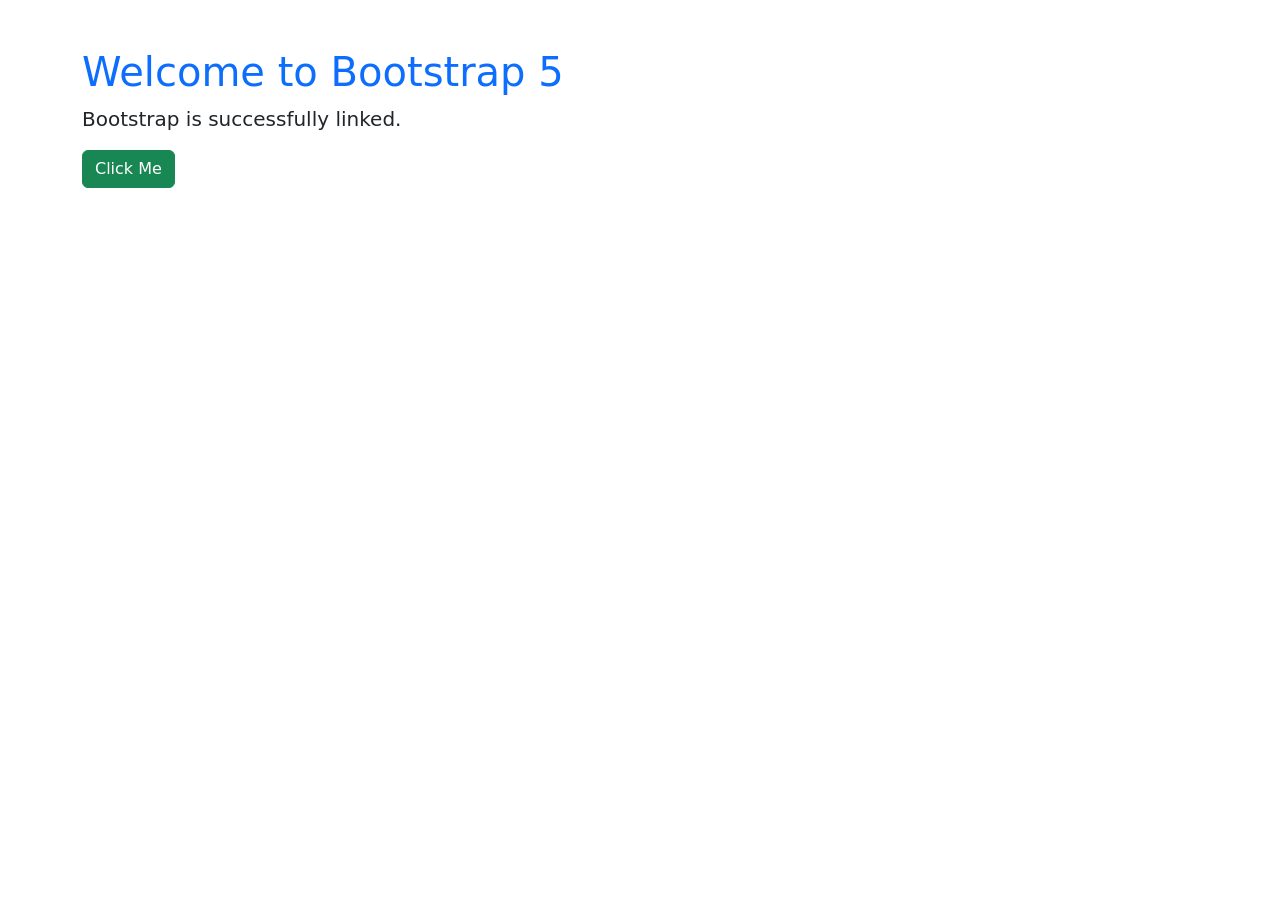
<file: module_1/BOOTSTRAP5/Exercise 1/1.1.html>
<!DOCTYPE html>
<html lang="en">
<head>
    <meta charset="UTF-8">
    <meta name="viewport" content="width=device-width, initial-scale=1.0">
    <title>Bootstrap 5 Setup</title>

    <link href="https://cdn.jsdelivr.net/npm/bootstrap@5.3.3/dist/css/bootstrap.min.css" rel="stylesheet">
</head>
<body>

    <div class="container mt-5">
        <h1 class="text-primary">Welcome to Bootstrap 5</h1>
        <p class="lead">Bootstrap is successfully linked.</p>
        <button class="btn btn-success">Click Me</button>
    </div>

    <script src="https://cdn.jsdelivr.net/npm/bootstrap@5.3.3/dist/js/bootstrap.bundle.min.js"></script>

</body>
</html>
</file>
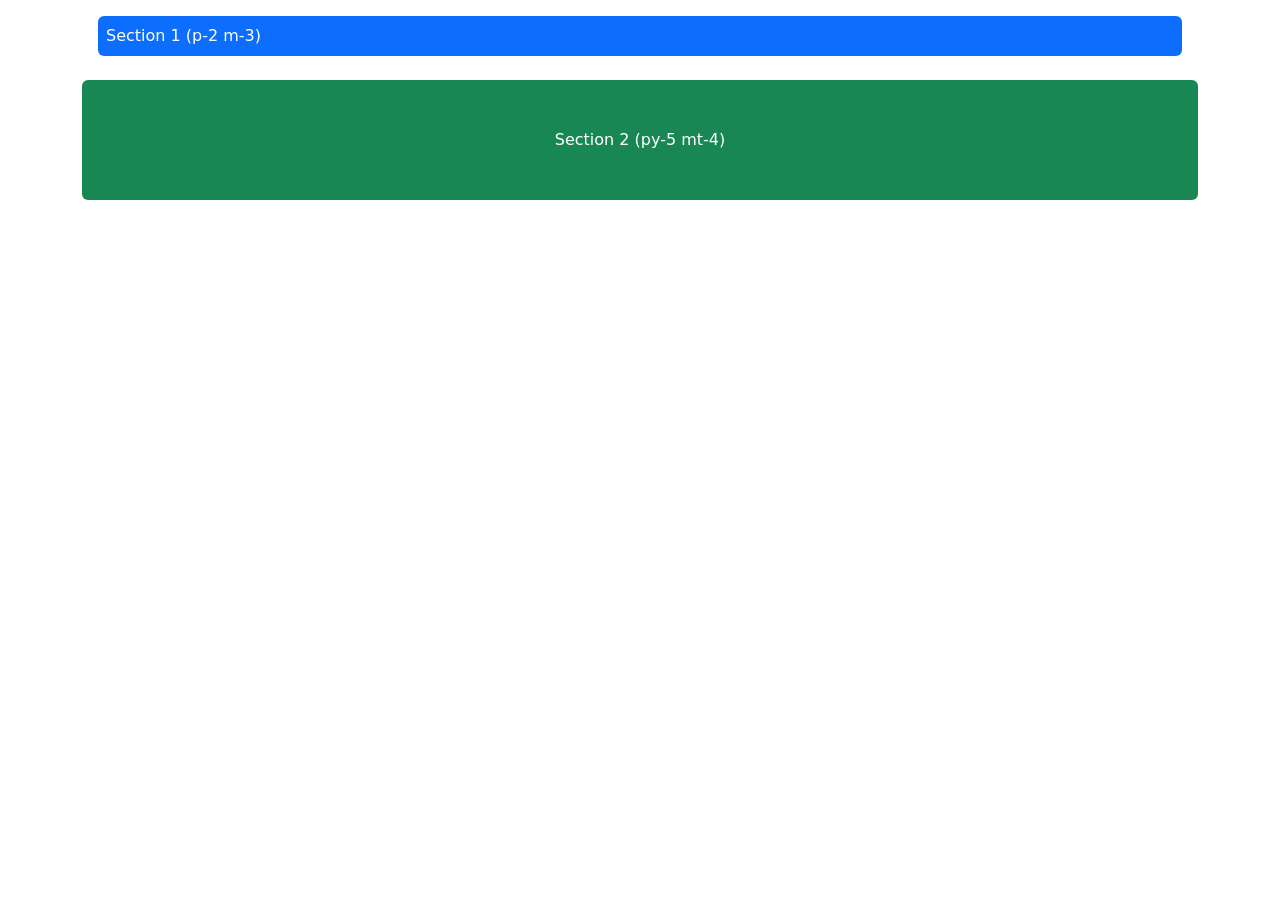
<file: module_1/BOOTSTRAP5/Exercise 12/12.1.html>
<!DOCTYPE html>
<html>
<head>
    <title>Spacing Utilities</title>
    <link href="https://cdn.jsdelivr.net/npm/bootstrap@5.3.3/dist/css/bootstrap.min.css" rel="stylesheet">
</head>
<body>

<div class="container">

    <div class="bg-primary text-white p-2 m-3 rounded">
        Section 1 (p-2 m-3)
    </div>

    <div class="bg-success text-white py-5 mt-4 rounded text-center">
        Section 2 (py-5 mt-4)
    </div>

</div>

</body>
</html>
</file>
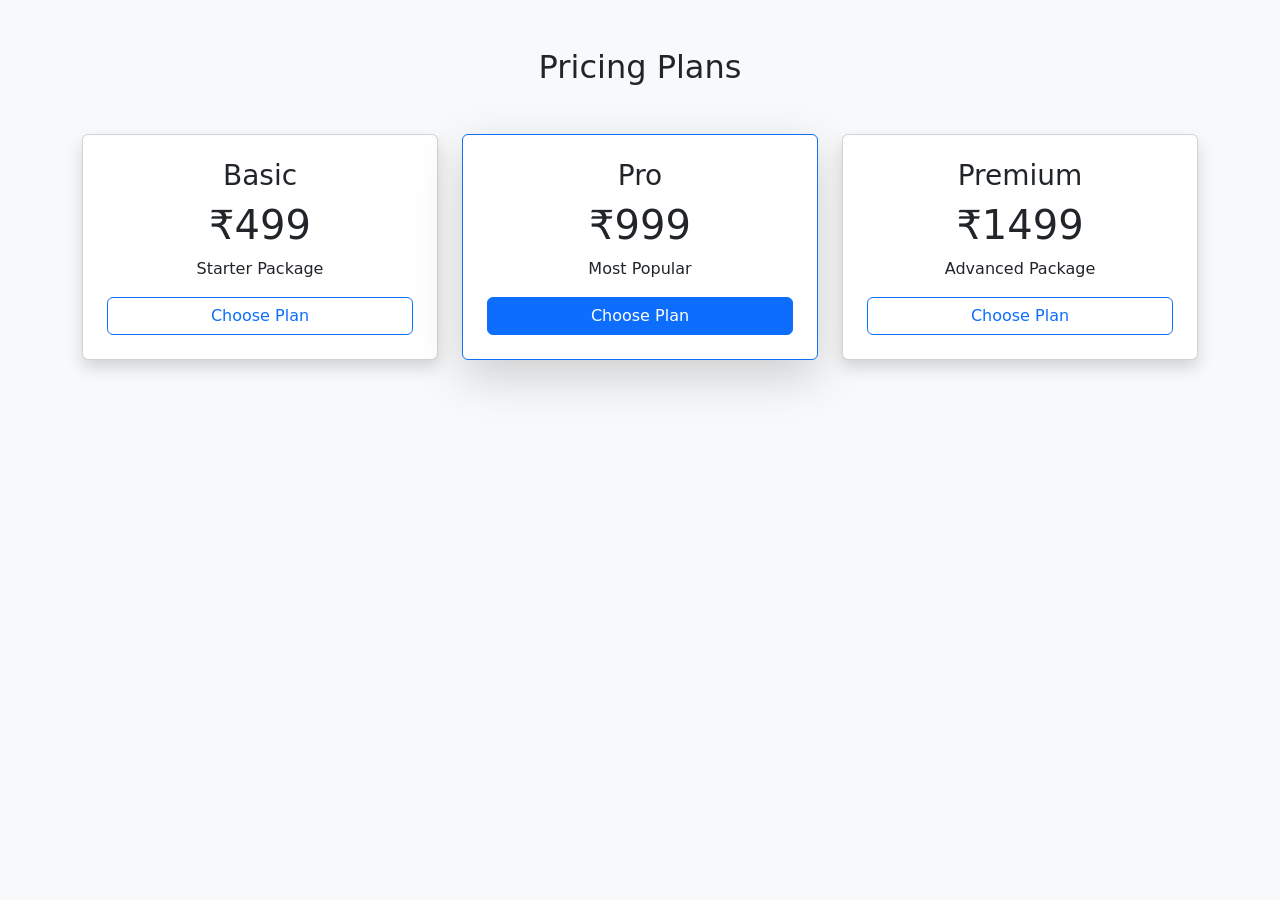
<file: module_1/BOOTSTRAP5/Exercise 12/12.2.html>
<!DOCTYPE html>
<html>
<head>
    <title>Pricing Section</title>
    <link href="https://cdn.jsdelivr.net/npm/bootstrap@5.3.3/dist/css/bootstrap.min.css" rel="stylesheet">
</head>
<body class="bg-light">

<div class="container py-5">

    <h2 class="text-center mb-5">
        Pricing Plans
    </h2>

    <div class="row g-4">

        <div class="col-md-4">
            <div class="card shadow text-center p-4">
                <h3>Basic</h3>
                <h1>₹499</h1>
                <p>Starter Package</p>
                <button class="btn btn-outline-primary">
                    Choose Plan
                </button>
            </div>
        </div>

        <div class="col-md-4">
            <div class="card shadow-lg text-center p-4 border-primary">
                <h3>Pro</h3>
                <h1>₹999</h1>
                <p>Most Popular</p>
                <button class="btn btn-primary">
                    Choose Plan
                </button>
            </div>
        </div>

        <div class="col-md-4">
            <div class="card shadow text-center p-4">
                <h3>Premium</h3>
                <h1>₹1499</h1>
                <p>Advanced Package</p>
                <button class="btn btn-outline-primary">
                    Choose Plan
                </button>
            </div>
        </div>

    </div>

</div>

</body>
</html>
</file>
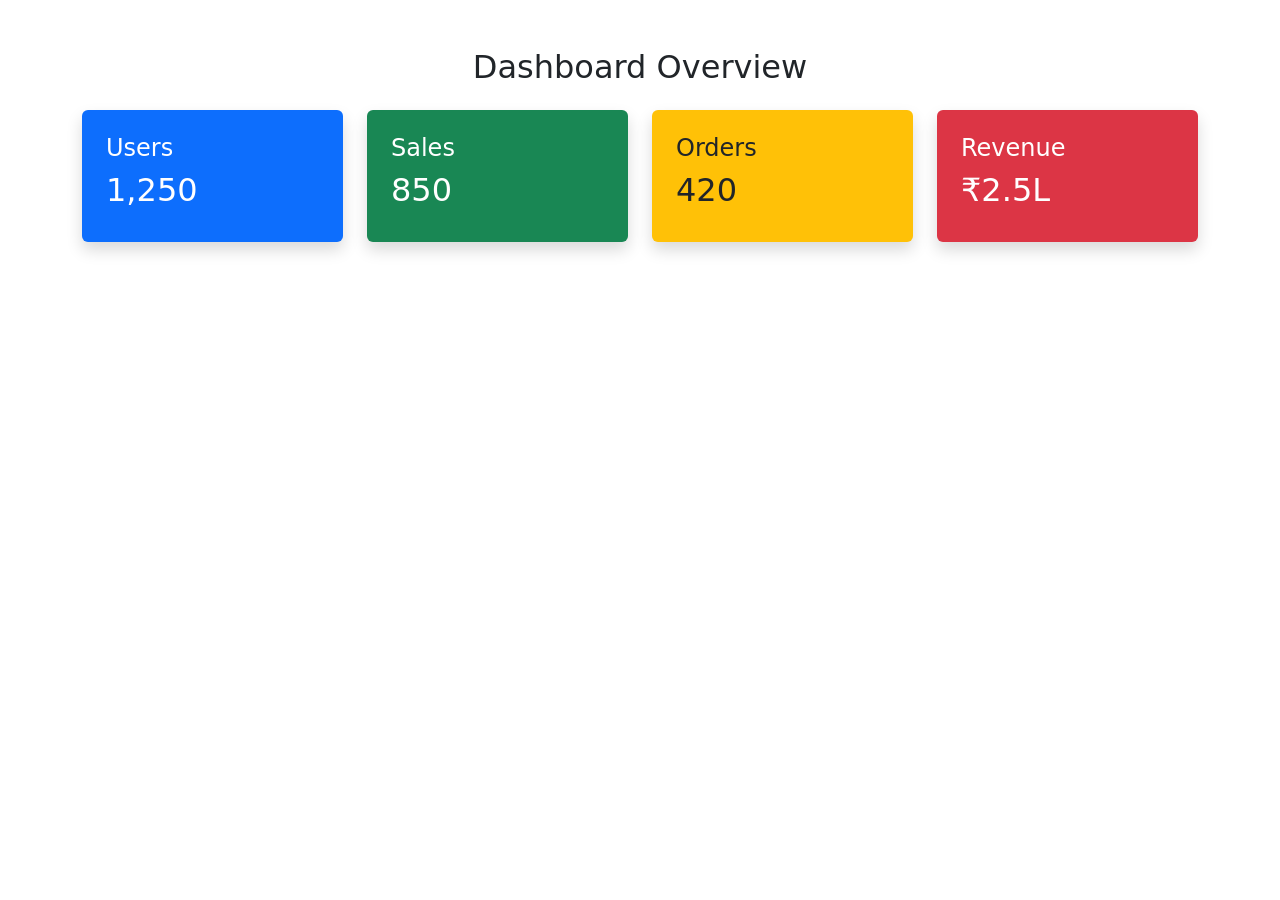
<file: module_1/BOOTSTRAP5/Exercise 13/13.1.html>
<!DOCTYPE html>
<html>
<head>
    <title>Dashboard</title>
    <link href="https://cdn.jsdelivr.net/npm/bootstrap@5.3.3/dist/css/bootstrap.min.css" rel="stylesheet">
</head>
<body>

<div class="container py-5">

    <h2 class="text-center mb-4">
        Dashboard Overview
    </h2>

    <div class="row g-4">

        <div class="col-md-3">
            <div class="bg-primary text-white p-4 rounded shadow">
                <h4>Users</h4>
                <h2>1,250</h2>
            </div>
        </div>

        <div class="col-md-3">
            <div class="bg-success text-white p-4 rounded shadow">
                <h4>Sales</h4>
                <h2>850</h2>
            </div>
        </div>

        <div class="col-md-3">
            <div class="bg-warning text-dark p-4 rounded shadow">
                <h4>Orders</h4>
                <h2>420</h2>
            </div>
        </div>

        <div class="col-md-3">
            <div class="bg-danger text-white p-4 rounded shadow">
                <h4>Revenue</h4>
                <h2>₹2.5L</h2>
            </div>
        </div>

    </div>

</div>

</body>
</html>
</file>
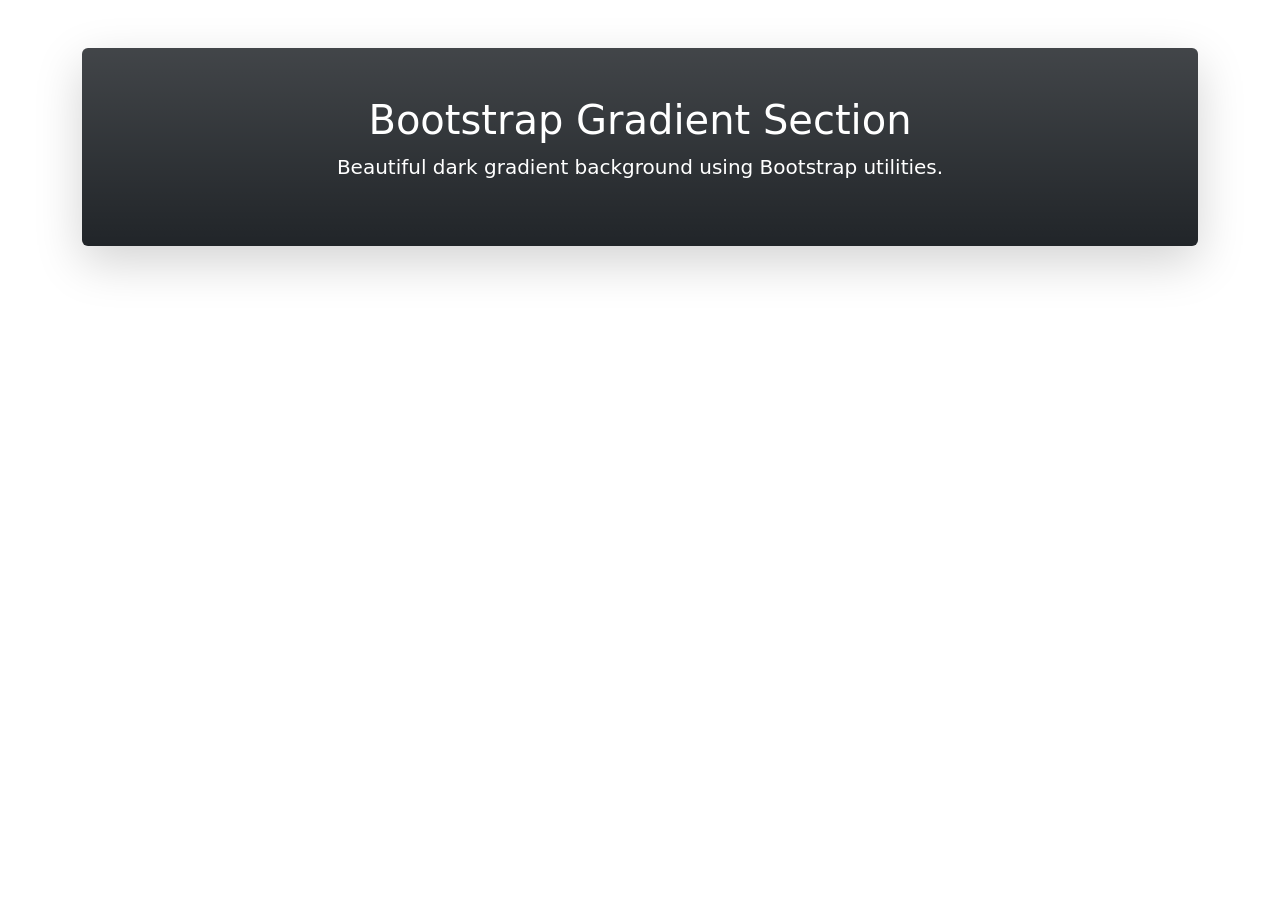
<file: module_1/BOOTSTRAP5/Exercise 13/13.2.html>
<!DOCTYPE html>
<html>
<head>
    <title>Gradient Background</title>
    <link href="https://cdn.jsdelivr.net/npm/bootstrap@5.3.3/dist/css/bootstrap.min.css" rel="stylesheet">
</head>
<body>

<div class="container mt-5">

    <div class="bg-dark bg-gradient text-white p-5 rounded shadow-lg text-center">

        <h1>Bootstrap Gradient Section</h1>

        <p class="lead">
            Beautiful dark gradient background using Bootstrap utilities.
        </p>

    </div>

</div>

</body>
</html>
</file>
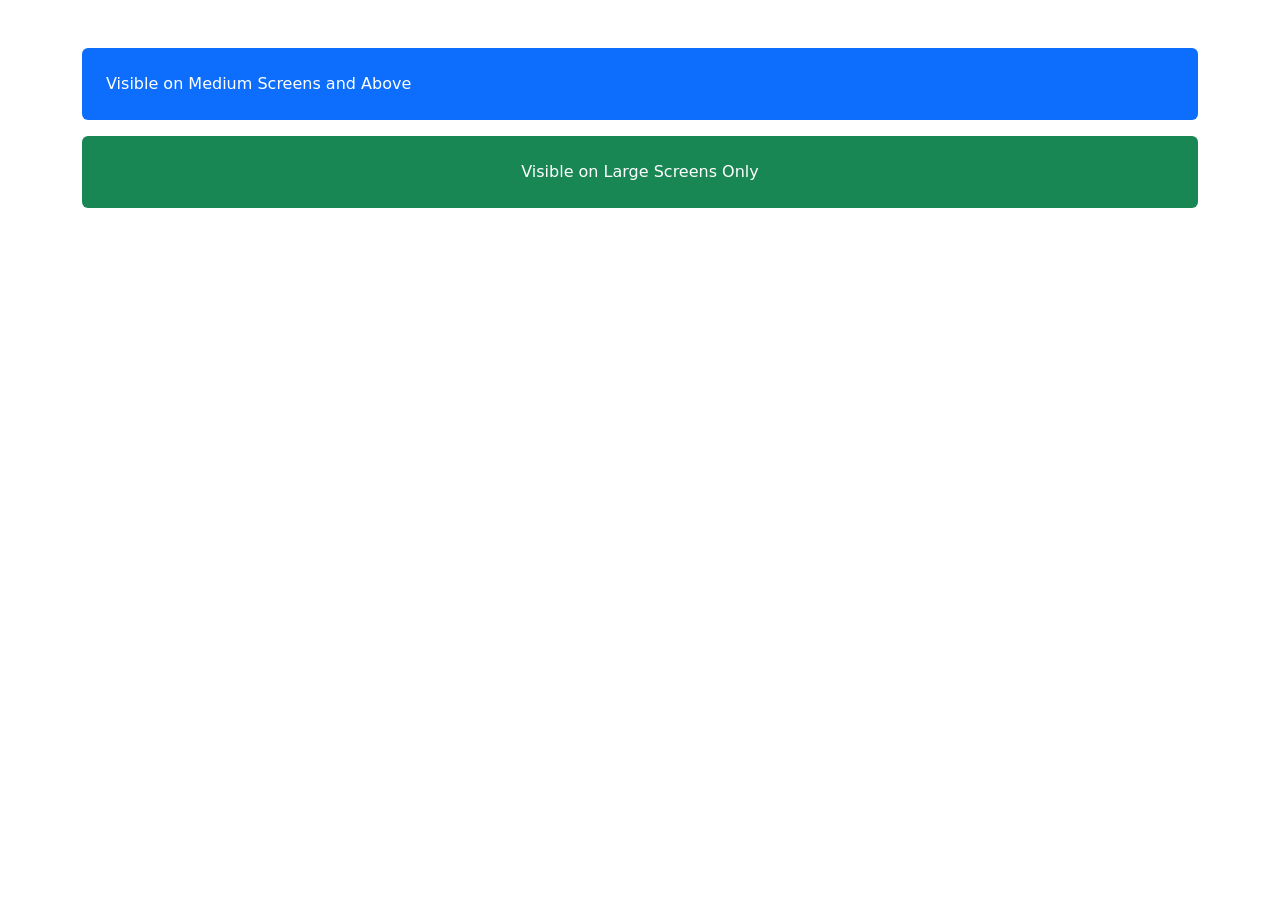
<file: module_1/BOOTSTRAP5/Exercise 14/14.1.html>
<!DOCTYPE html>
<html>
<head>
    <title>Display Utilities</title>
    <link href="https://cdn.jsdelivr.net/npm/bootstrap@5.3.3/dist/css/bootstrap.min.css" rel="stylesheet">
</head>
<body>

<div class="container mt-5">

    <div class="d-none d-md-block bg-primary text-white p-4 rounded mb-3">
        Visible on Medium Screens and Above
    </div>

    <div class="d-none d-lg-flex justify-content-center align-items-center bg-success text-white p-4 rounded">
        Visible on Large Screens Only
    </div>

</div>

</body>
</html>
</file>
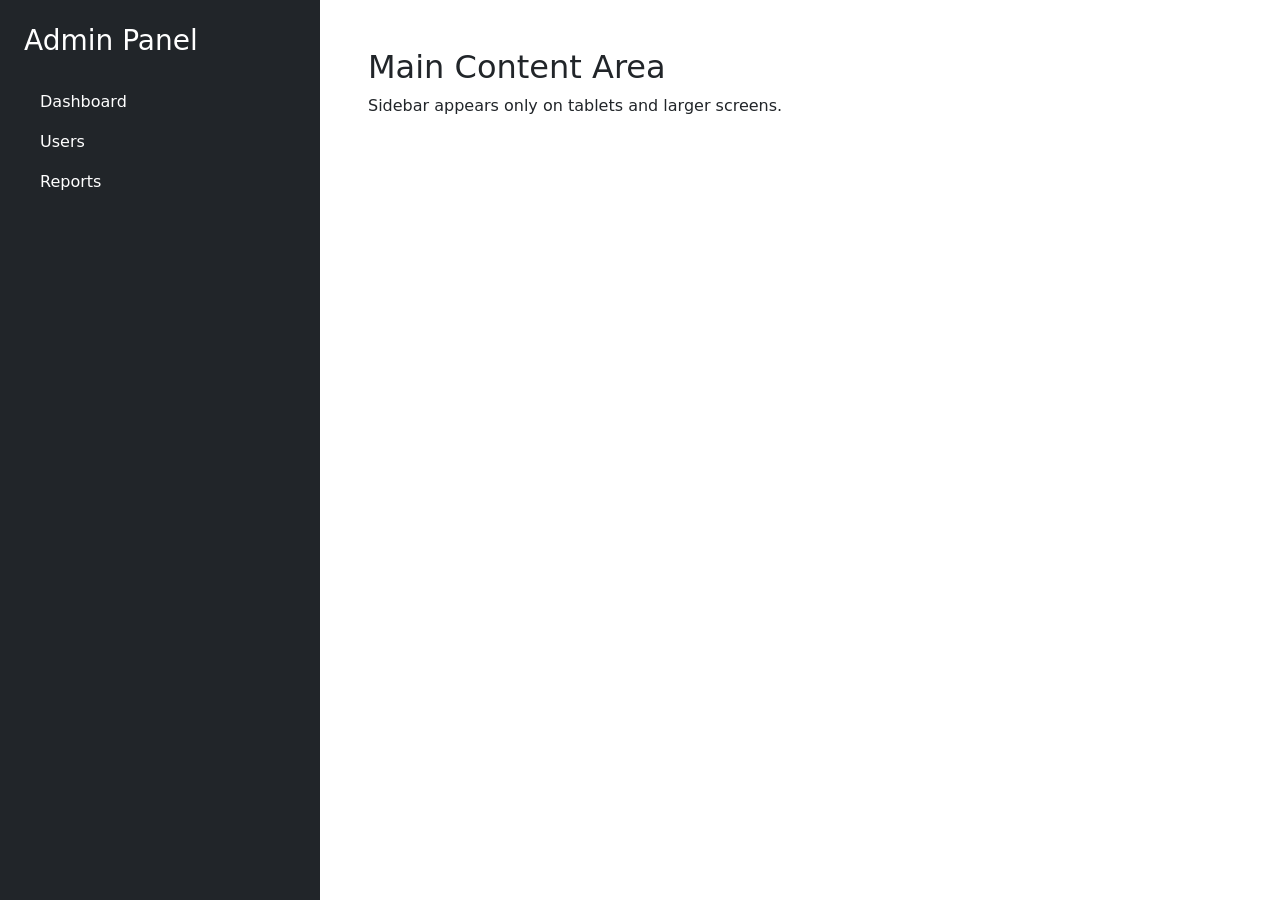
<file: module_1/BOOTSTRAP5/Exercise 14/14.2.html>
<!DOCTYPE html>
<html>
<head>
    <title>Responsive Sidebar</title>
    <link href="https://cdn.jsdelivr.net/npm/bootstrap@5.3.3/dist/css/bootstrap.min.css" rel="stylesheet">
</head>
<body>

<div class="container-fluid">

    <div class="row">

        <div class="col-md-3 bg-dark text-white p-4 d-none d-md-block vh-100">
            <h3>Admin Panel</h3>

            <ul class="nav flex-column mt-4">
                <li class="nav-item"><a class="nav-link text-white" href="#">Dashboard</a></li>
                <li class="nav-item"><a class="nav-link text-white" href="#">Users</a></li>
                <li class="nav-item"><a class="nav-link text-white" href="#">Reports</a></li>
            </ul>
        </div>

        <div class="col-md-9 p-5">
            <h2>Main Content Area</h2>
            <p>Sidebar appears only on tablets and larger screens.</p>
        </div>

    </div>

</div>

</body>
</html>
</file>
